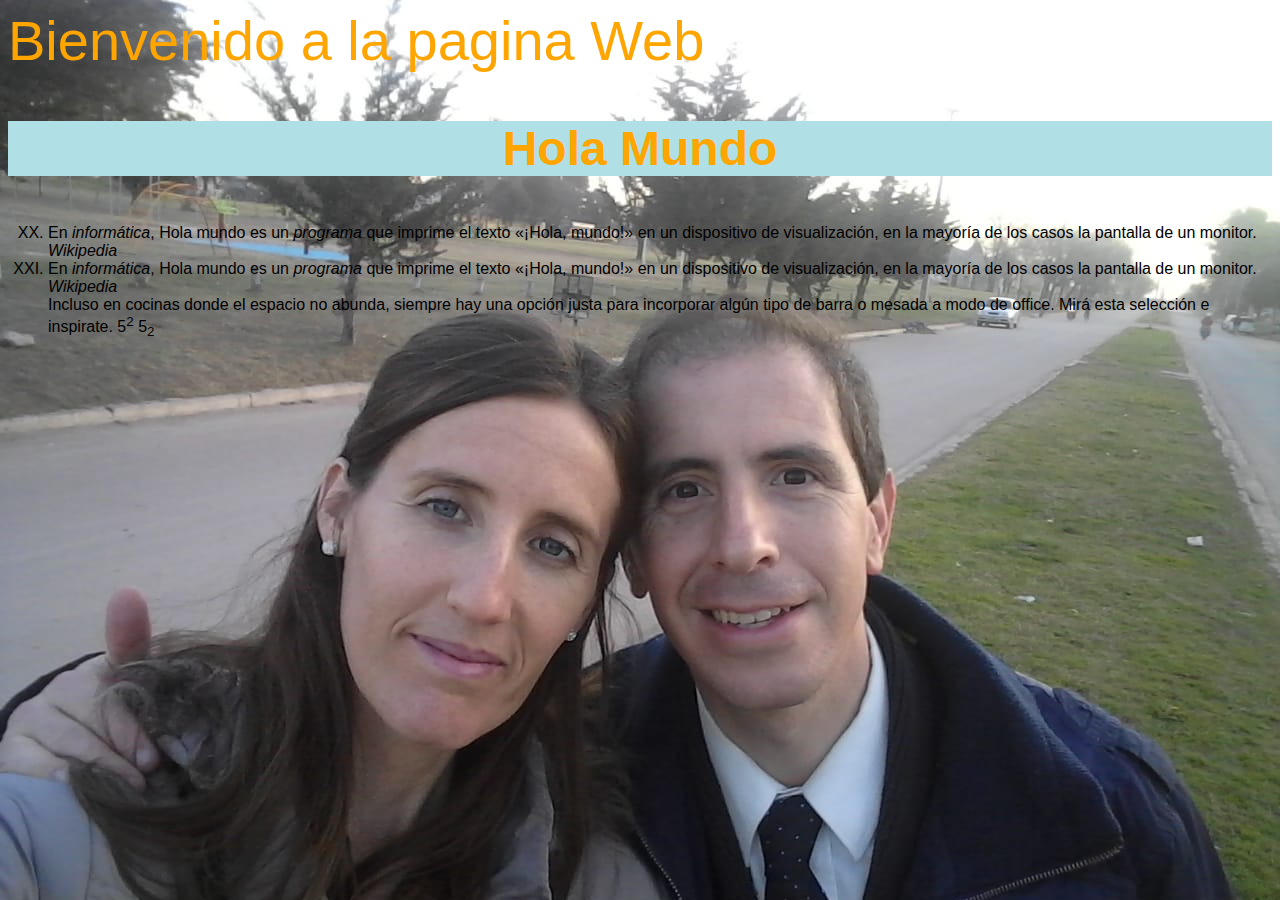
<file: index.html>
<!DOCTYPE html>


       <head>

            <title>
       Desayunadores Pomelo's , los mejores del país , que del pasis del mundo , del planeta
             </title>
        
            <link rel="stylesheet" href="estilo.css">
         </head>
<body>
    <a href="mundo.html" target="_blank">
          Bienvenido a la pagina Web
</a>

<p id="titulo" style="color:orange;background-color:powderblue;font-family:arial;font-size:300%;text-align:center;">
<strong>Hola Mundo</strong>
</p>

 <ol type="I" start="20">
       <li>
 En <i>informática</i>, Hola mundo es un <em>programa</em> que imprime el texto «¡Hola, mundo!» 
en un dispositivo de visualización, 
en la mayoría de los casos la pantalla
de un monitor. <em>Wikipedia</em>
</li>
<li>
      En <i>informática</i>, Hola mundo es un <em>programa</em> que imprime el texto «¡Hola, mundo!» 
     en un dispositivo de visualización, 
     en la mayoría de los casos la pantalla
     de un monitor. <em>Wikipedia</em>
     </li>
</ul>

<im src="img/dos.jpg" alt="Imagen Dos" title="imagen descargada de la compu" width="100%">


Incluso en cocinas donde el espacio no abunda, siempre hay una opción justa para incorporar algún tipo de barra o mesada a modo de office. Mirá esta selección e inspirate.


5<sup>2</sup>
 



5<sub>2</sub>
            
              
     
</body>

</html>
</file>
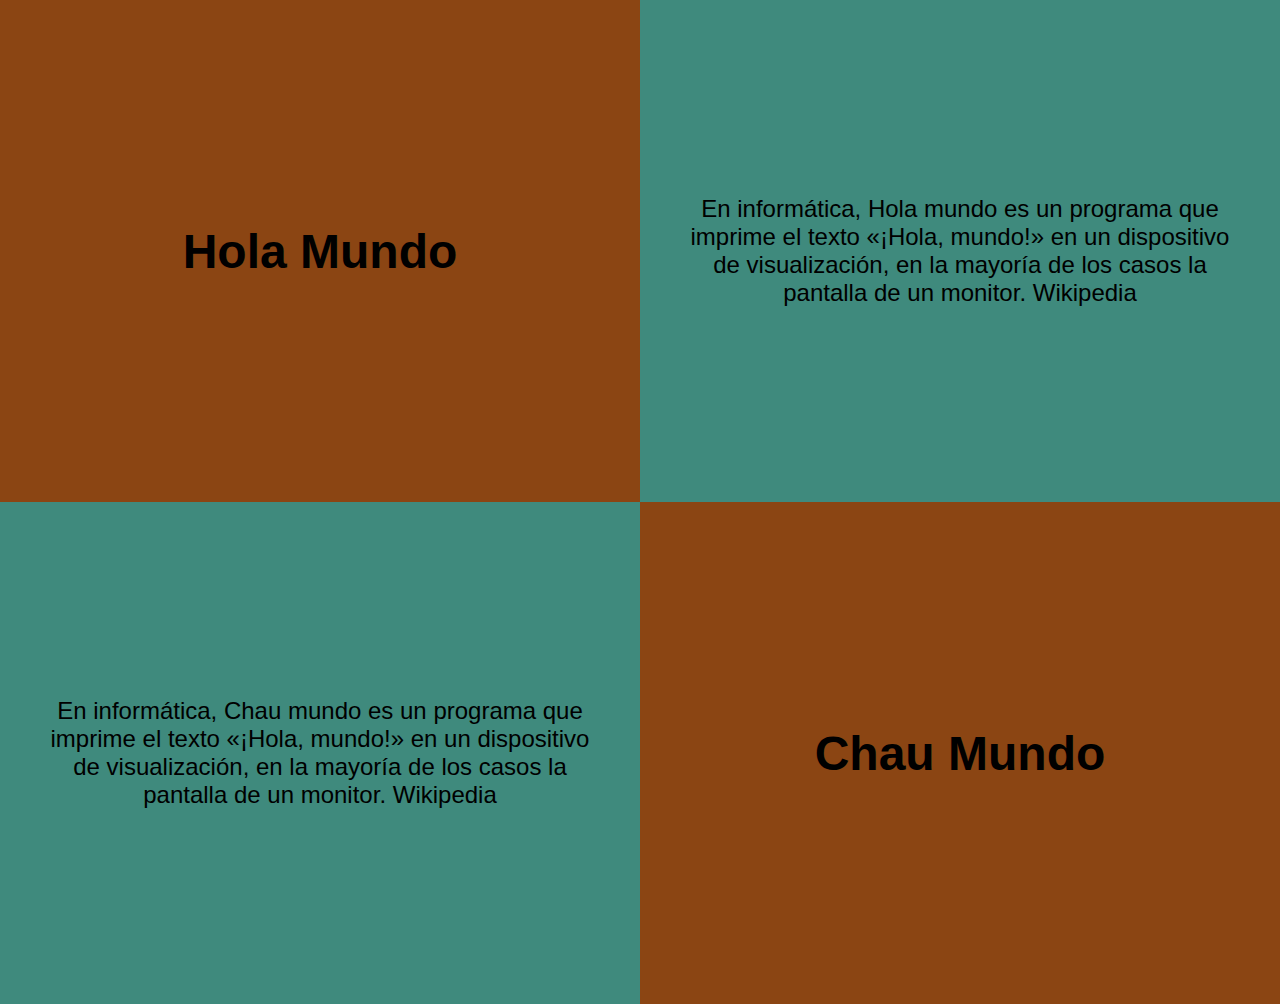
<file: ejemplotabla.html>
<!DOCTYPE html>
<html lang="es-ar">
   <head>
          <title>Ejemplo de uso de tabla </title>
     <style>
       body{margin: 0px;

       }
         table{width: 100%;
        font-family: Verdana, Geneva, Tahoma, sans-serif;
        text-align: center;
        border-collapse: collapse;
    }
        #TDHMTitulo{
        
        font-size: 300%;
        font-weight: bold;
        width: 50%;
        background-color: saddlebrown;
        height: 500px;
        }
        #TDHMTexto{
          font-size:150%;
          width: 50%;
          background-color: rgb(63, 138, 125);
          padding: 50px;
        }
     </style>

   </head>
   <body>
     <table>
        <tr>
          <td id="TDHMTitulo"> 
            Hola Mundo
          </td>
          <td id="TDHMTexto">
            En informática, Hola mundo es un programa que imprime el texto «¡Hola, mundo!» en un dispositivo de visualización, en la mayoría de los casos la pantalla de un monitor. Wikipedia
        </td>
        

        </tr>
        <tr>
         
          <td id="TDHMTexto">
            En informática, Chau mundo es un programa que imprime el texto «¡Hola, mundo!» en un dispositivo de visualización, en la mayoría de los casos la pantalla de un monitor. Wikipedia
        </td>
        <td id="TDHMTitulo"> 
          Chau Mundo
        </td>

        </tr>



     </table>

   </body>




</html>
</file>
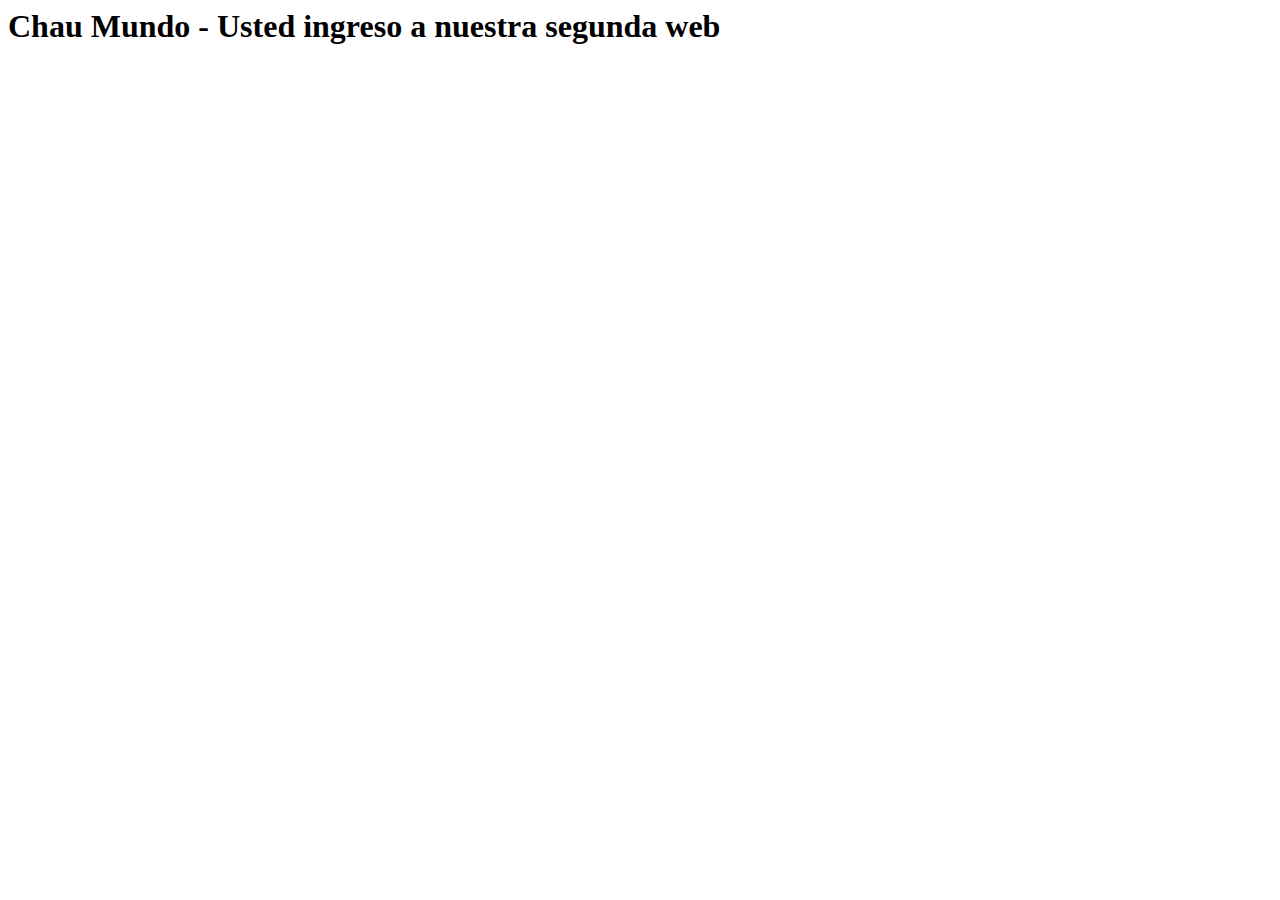
<file: mundo.html>
<html>

       <head>

            <title>
                           Segunda Web - chao mundo
             </title>

         </head>
<body>
          <h1>
           Chau Mundo - Usted ingreso a nuestra segunda web
          </h1>
       
        
        

                              
               </body>

</html>
</file>
<file: estilo.css>
body{
     font-family: Arial, Helvetica, sans-serif;
     background-image: url(img/dos.jpg);
     background-repeat: no-repeat;
     background-attachment: fixed;
     background-size: cover;
}

p{
    font-size: 200%;imn !important
}

small{
    font-family:animation: 100%;
}

a{
    font-family: Impact, Haettenschweiler, 'Arial Narrow Bold', sans-serif;
    font-size: 350%;
    text-decoration: none;
}

a:link {
  color:orange;
 
}

a:visited {
  color:slateblue;
  
}

a:hover {
  color: red;
  text-decoration: underline blue;
}

a:active {
  color: yellow;
  text-decoration: none
}
</file>
